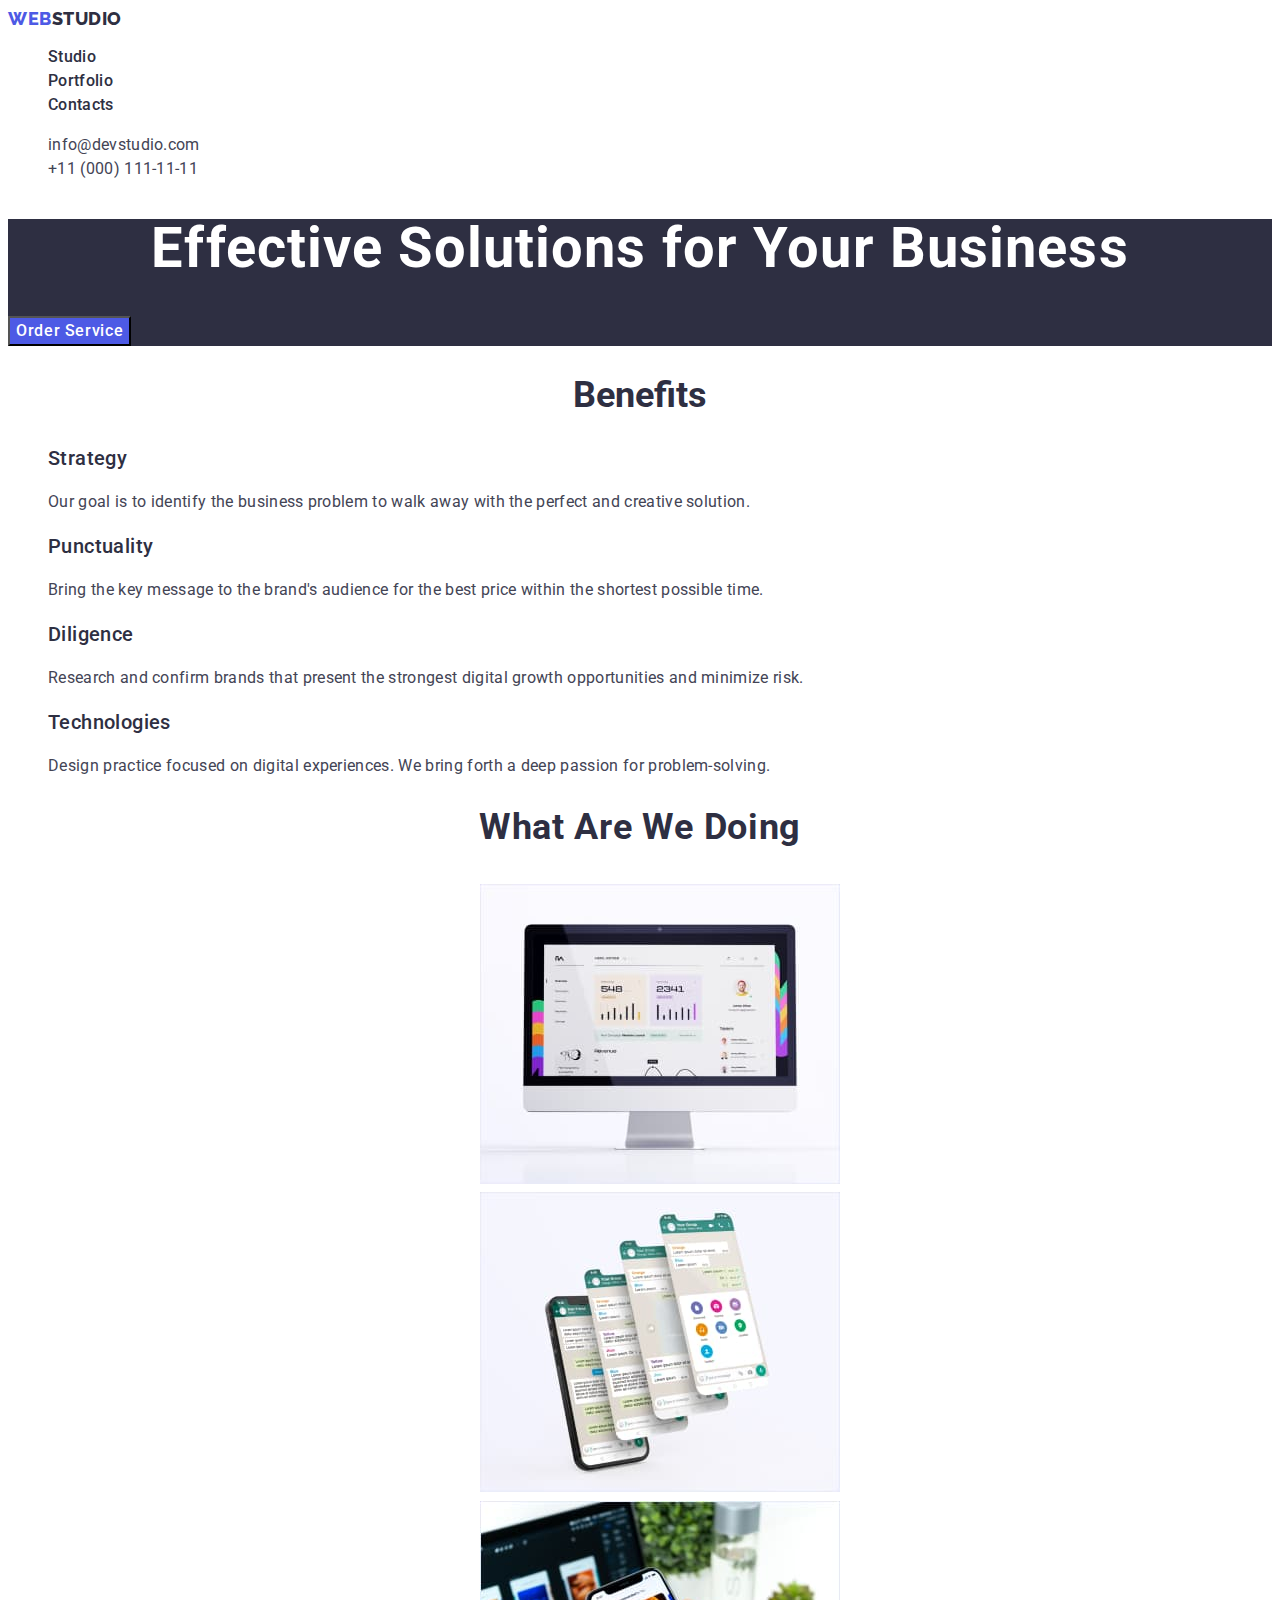
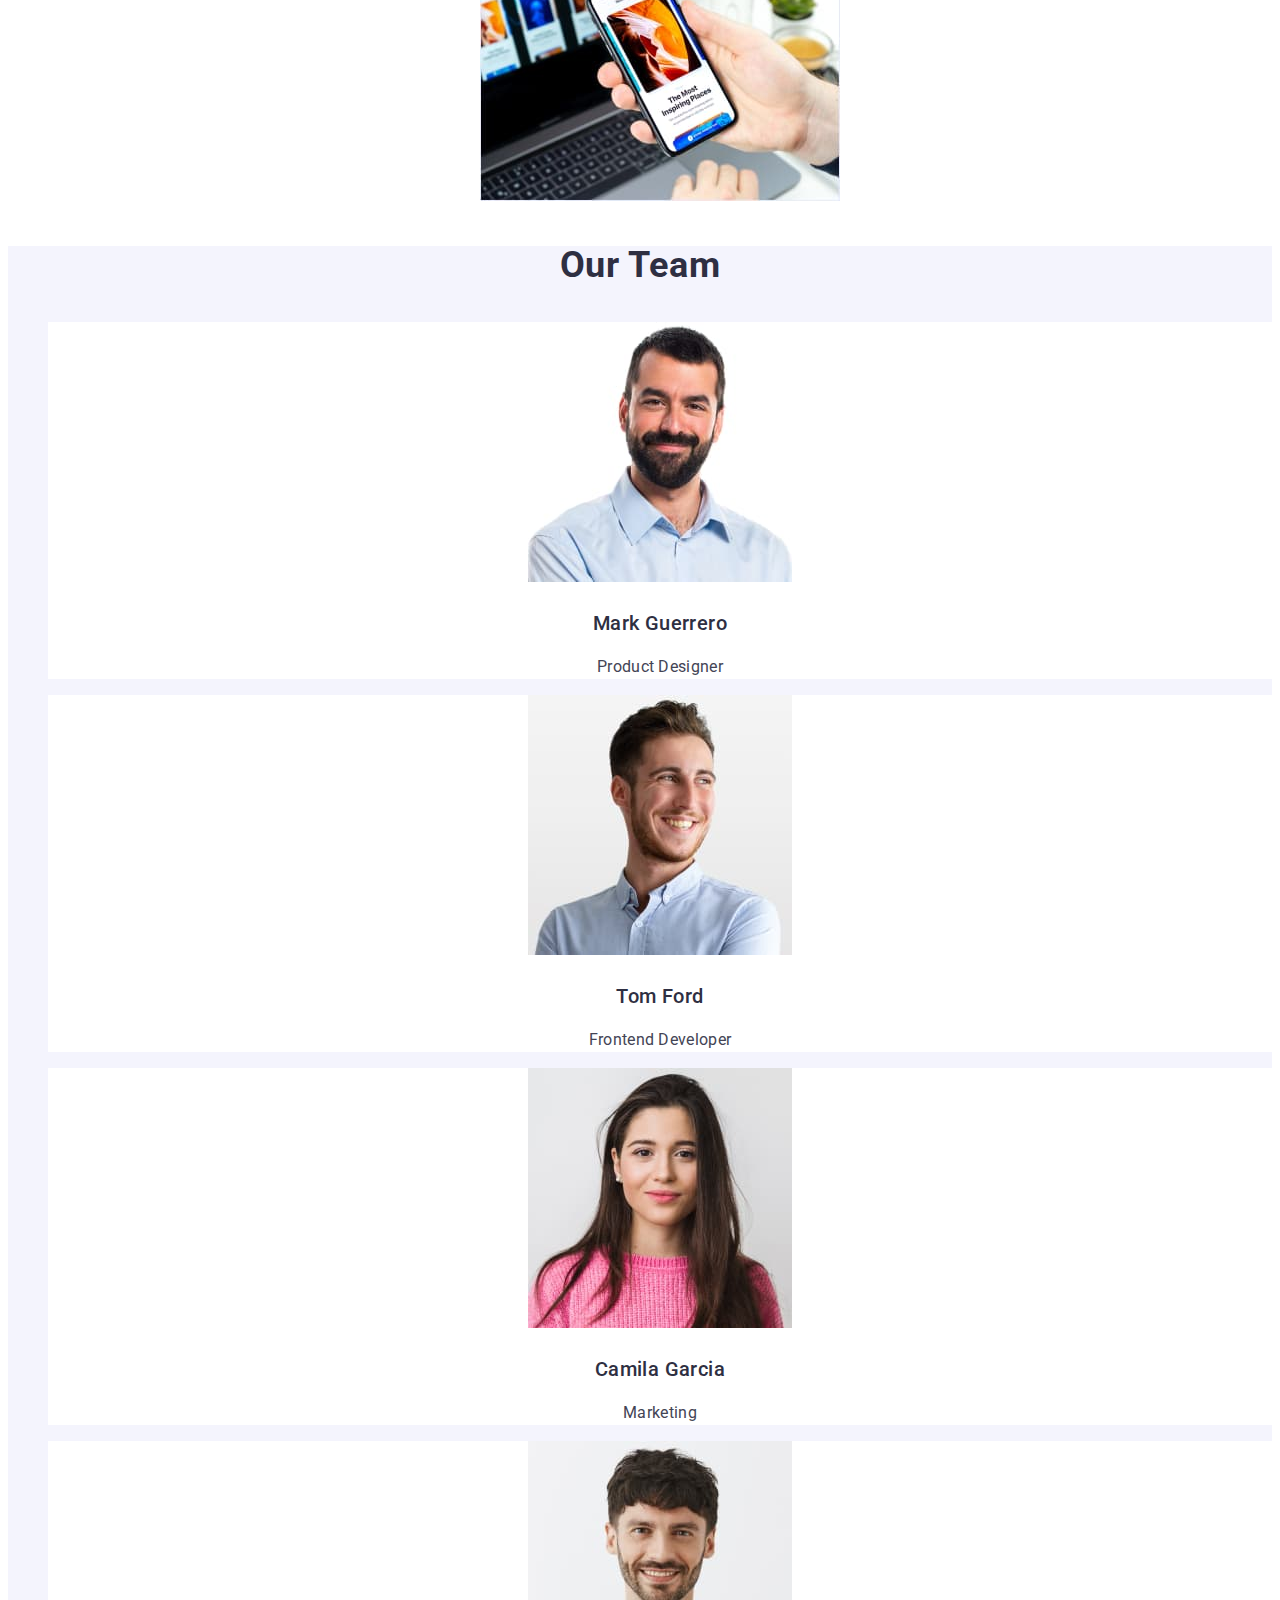
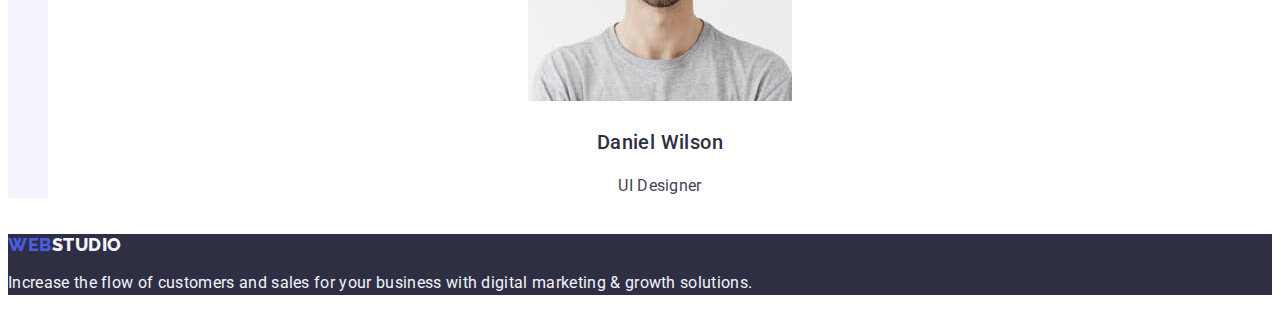
<file: index.html>
<!DOCTYPE html>
<html lang="en">
  <head>
    <meta charset="utf-8" />
    <meta
      name="description"
      content="WEBSTUDIOS description meta tag content"
    />
    <title>WEBSTUDIO</title>
    <link rel="stylesheet" href="./css/styles.css" />
    <link rel="preconnect" href="https://fonts.googleapis.com" />
    <link rel="preconnect" href="https://fonts.gstatic.com" crossorigin />
    <link
      href="https://fonts.googleapis.com/css2?family=Raleway:wght@800&family=Roboto:wght@400;500;700;900&display=swap"
      rel="stylesheet"
    />
  </head>

  <body class="page">
    <!-- Header section -->
    <header class="header">
      <nav class="header-nav">
        <a class="header-logo link" href="./index.html"
          >Web<span class="logo-other">Studio</span></a
        >
        <ul class="header-list list">
          <li><a class="header-item link" href="./index.html">Studio</a></li>
          <li>
            <a class="header-item link" href="./portfolio.html">Portfolio</a>
          </li>
          <li><a class="header-item link" href="">Contacts</a></li>
        </ul>
      </nav>

      <!-- Contacts -->
      <address class="contacts">
        <ul class="contacts-list list">
          <li>
            <a class="contacts-item link" href="mailto:info@devstudio.com"
              >info@devstudio.com</a
            >
          </li>
          <li>
            <a class="contacts-item link" href="tel:+110001111111"
              >+11 (000) 111-11-11</a
            >
          </li>
        </ul>
      </address>
    </header>
    <!-- Main block -->
    <main class="main">
      <!--Order section  -->
      <section class="section order">
        <h1 class="order-title">Effective Solutions for Your Business</h1>
        <button class="order-btn" type="button">Order Service</button>
      </section>

      <!-- Benefits section-->
      <section class="section benefits">
        <h2 class="benefits-title">Benefits</h2>
        <ul class="benefits-list list">
          <li class="benefits-item">
            <h3 class="benefits-item-title">Strategy</h3>
            <p class="text benefits-title-par">
              Our goal is to identify the business problem to walk away with the
              perfect and creative solution.
            </p>
          </li>

          <li class="benefits-item">
            <h3 class="benefits-item-title">Punctuality</h3>
            <p class="text benefits-title-par">
              Bring the key message to the brand's audience for the best price
              within the shortest possible time.
            </p>
          </li>

          <li class="benefits-item">
            <h3 class="benefits-item-title">Diligence</h3>
            <p class="text benefits-title-par">
              Research and confirm brands that present the strongest digital
              growth opportunities and minimize risk.
            </p>
          </li>

          <li class="benefits-item">
            <h3 class="benefits-item-title">Technologies</h3>
            <p class="text benefits-title-par">
              Design practice focused on digital experiences. We bring forth a
              deep passion for problem-solving.
            </p>
          </li>
        </ul>
      </section>

      <!-- Working section -->
      <section class="section working">
        <h2 class="title working">What are we doing</h2>
        <ul class="working-list list">
          <li class="working-item">
            <img
              class="working-img site"
              src="./images/img1.jpg"
              alt="Сomputer site"
              width="360"
              height="300"
            />
          </li>

          <li class="working-item">
            <img
              class="working-img mess"
              src="./images/img2.jpg"
              alt="Messenger"
              width="360"
              height="300"
            />
          </li>

          <li class="working-item">
            <img
              class="working-img tel"
              src="./images/img3.jpg"
              alt="Telephone sites"
              width="360"
              height="300"
            />
          </li>
        </ul>
      </section>

      <!-- Team section-->
      <section class="section team">
        <h2 class="title team">Our Team</h2>
        <ul class="team-list list">
          <li class="team-item">
            <img
              class="team-img p-designer"
              src="./images/img(0).jpg"
              alt="A dark-haired man with a thick black beard in a blue collared shirt"
              width="264"
              height="260"
            />
            <h3 class="team-title">Mark Guerrero</h3>
            <p class="position">Product Designer</p>
          </li>

          <li class="team-item">
            <img
              class="team-img developer"
              src="./images/img(1).jpg"
              alt="smiling fair-haired man with light stubble in a blue shirt"
              width="264"
              height="260"
            />
            <h3 class="team-title">Tom Ford</h3>
            <p class="position">Frontend Developer</p>
          </li>

          <li class="team-item">
            <img
              class="team-img marketing"
              src="./images/img(2).jpg"
              alt="a girl with long dark hair in a pink sweater"
              width="264"
              height="260"
            />
            <h3 class="team-title">Camila Garcia</h3>
            <p class="position">Marketing</p>
          </li>

          <li class="team-item">
            <img
              class="team-img ui-designer"
              src="./images/img(3).jpg"
              alt="smiling dark-haired man in a gray t-shirt"
              width="264"
              height="260"
            />
            <h3 class="team-title">Daniel Wilson</h3>
            <p class="position">UI Designer</p>
          </li>
        </ul>
      </section>
    </main>

    <!-- Footer block -->
    <footer class="footer">
      <a class="footer-logo link" href="./index.html"
        >Web<span class="logo-white">Studio</span></a
      >

      <!-- exhortation -->
      <p class="exhortation">
        Increase the flow of customers and sales for your business with digital
        marketing & growth solutions.
      </p>
    </footer>
  </body>
</html>
</file>
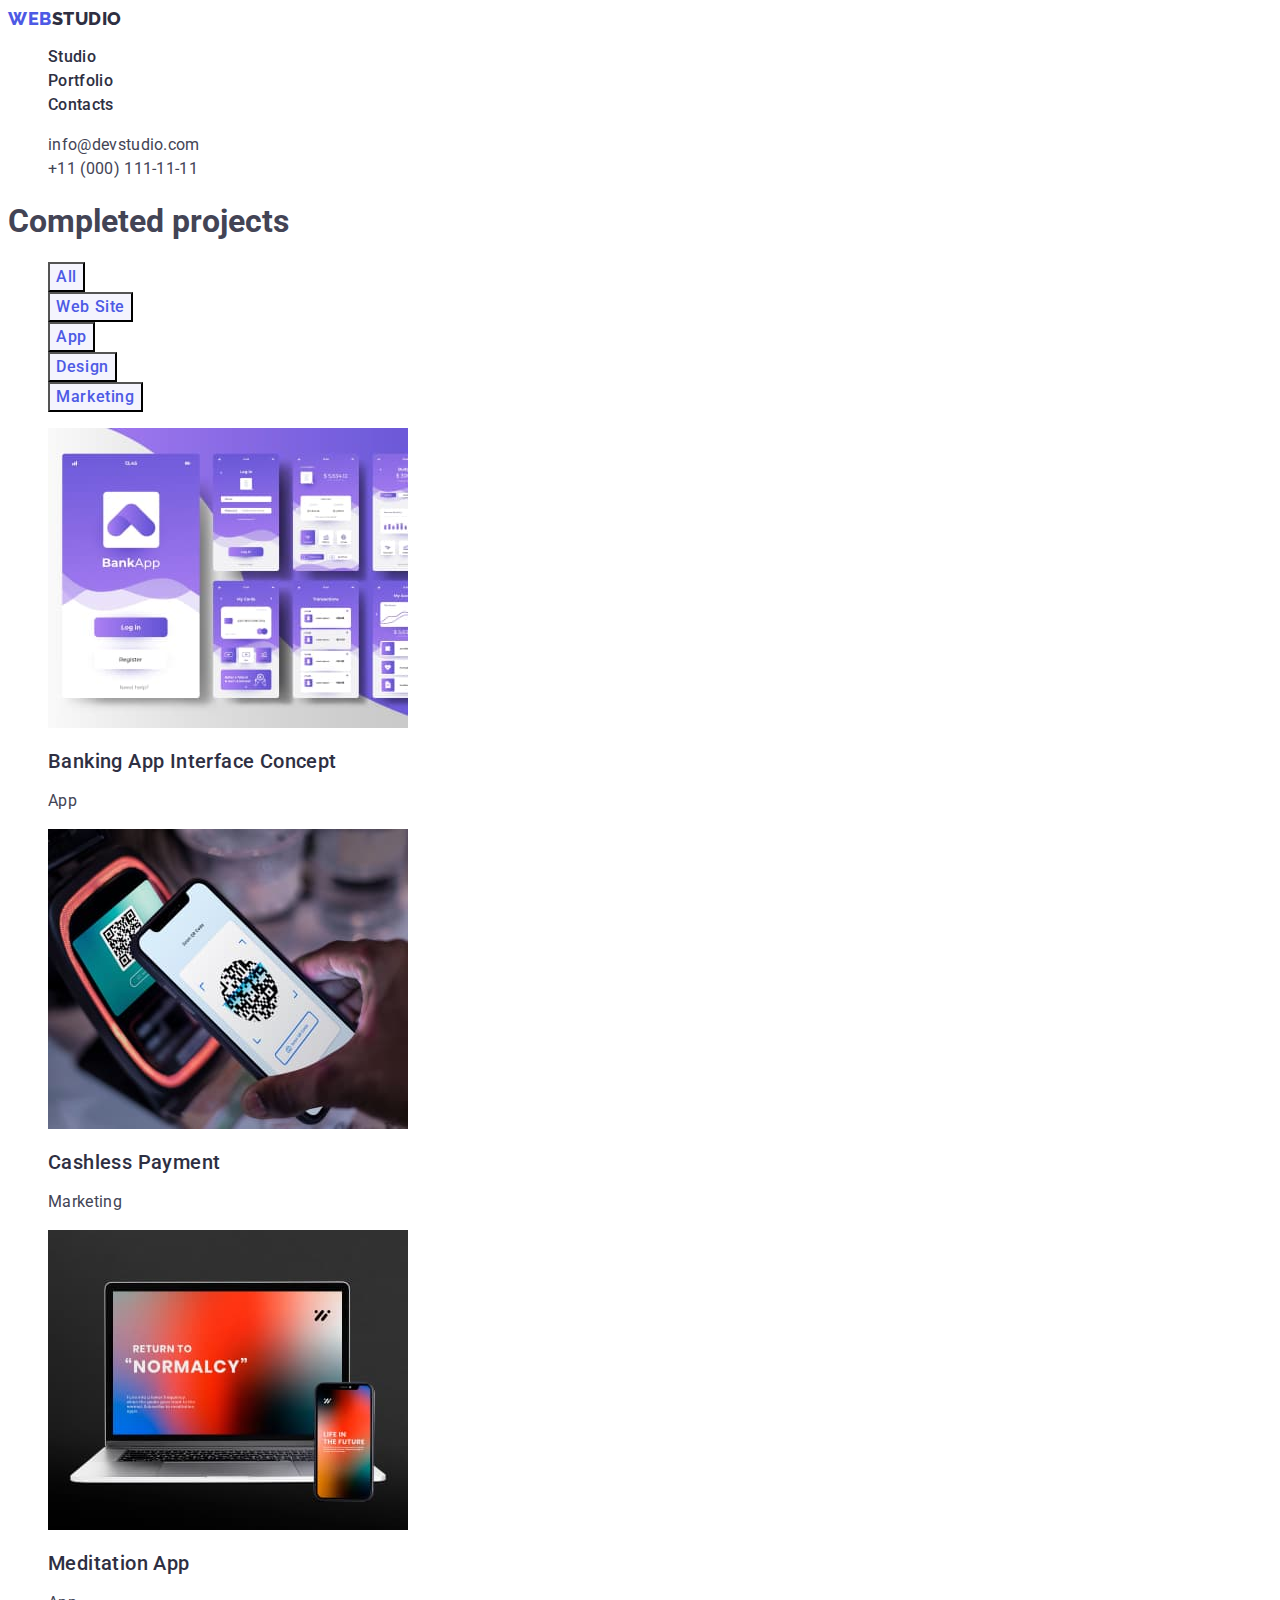
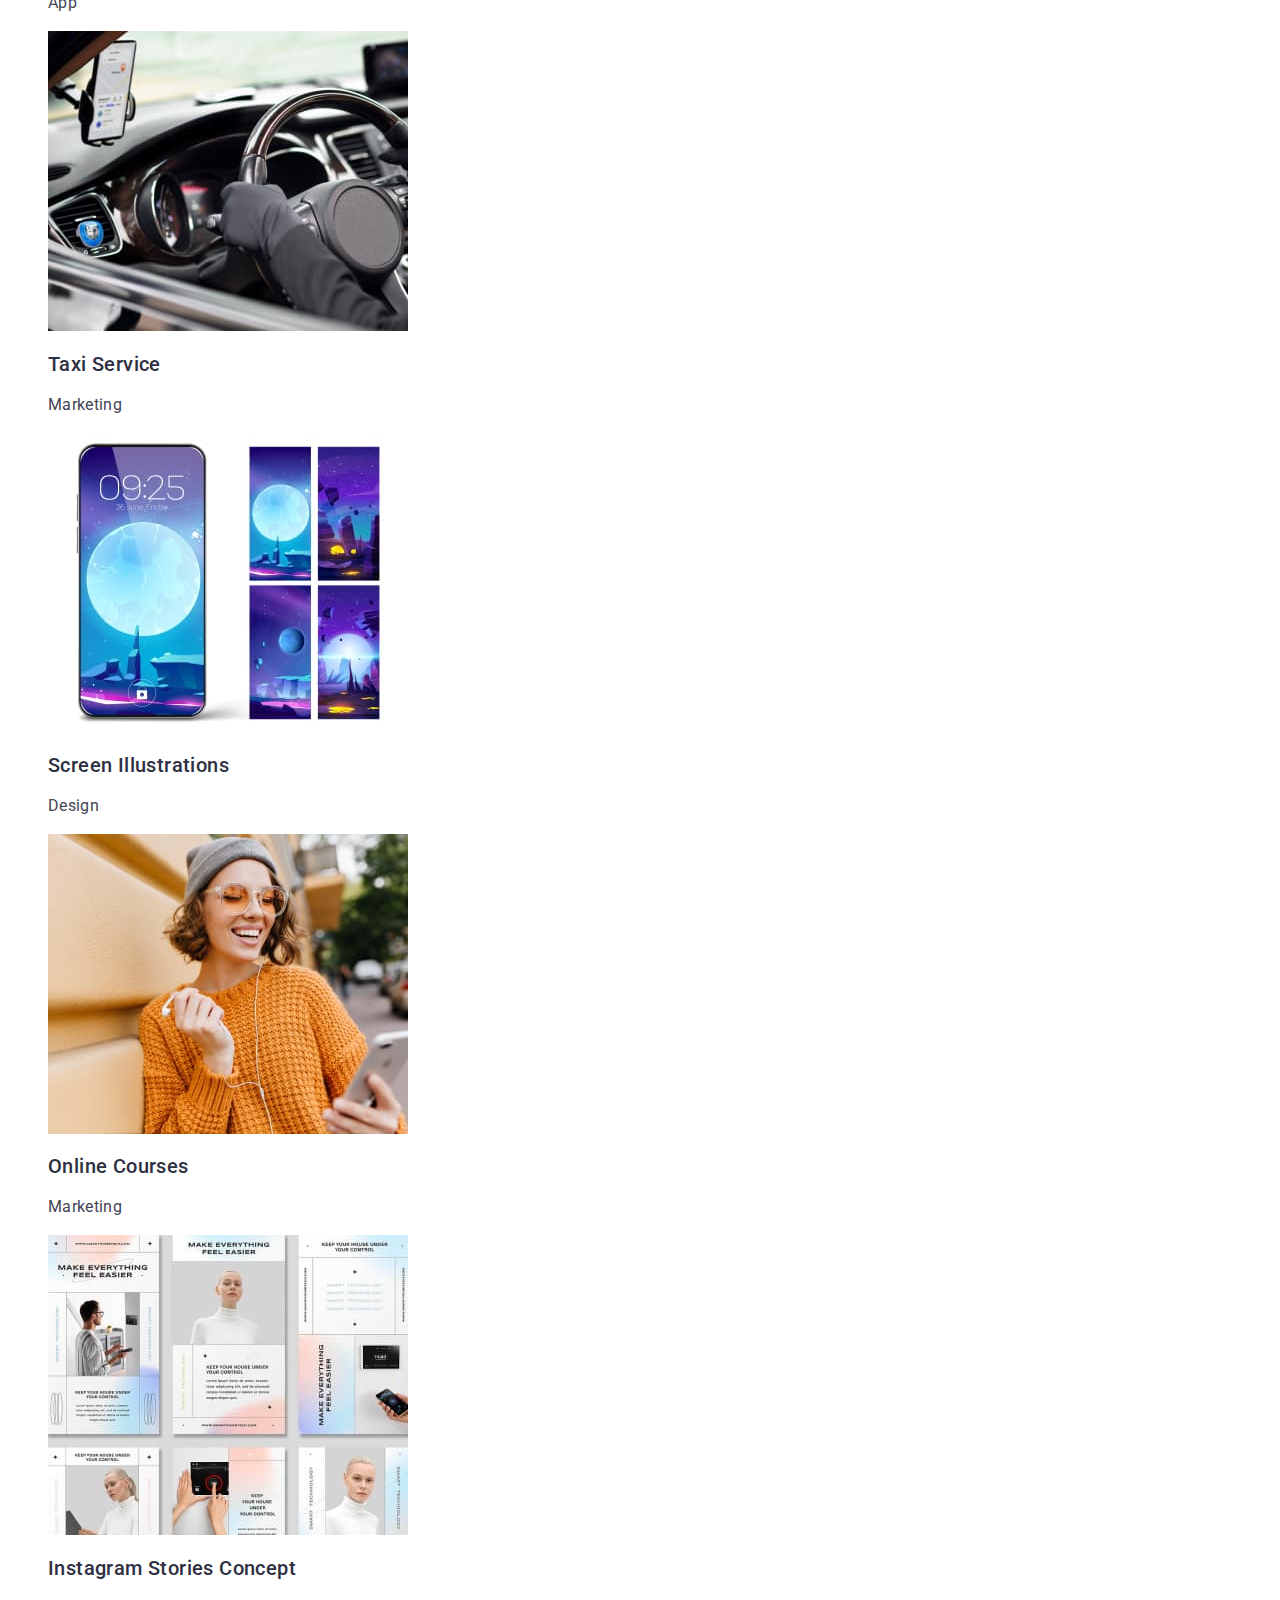
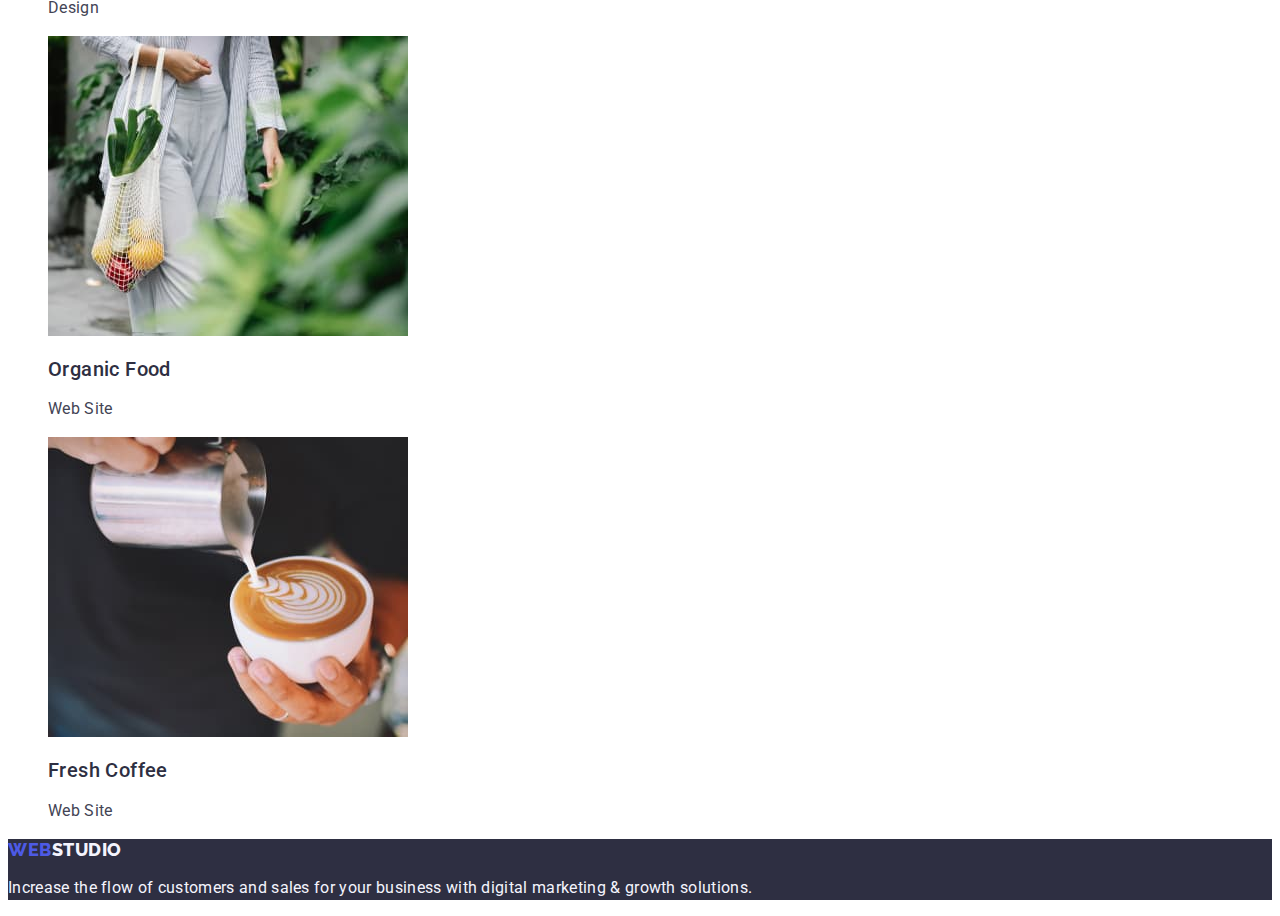
<file: portfolio.html>
<!DOCTYPE html>
<html lang="en">
  <head>
    <meta charset="utf-8" />
    <meta name="description" content="WEBSTUDIOS Portfolio" />
    <title>Portfolio</title>
    <link rel="stylesheet" href="./css/styles.css" />
    <link rel="preconnect" href="https://fonts.googleapis.com" />
    <link rel="preconnect" href="https://fonts.gstatic.com" crossorigin />
    <link
      href="https://fonts.googleapis.com/css2?family=Raleway:wght@800&family=Roboto:wght@400;500;700;900&display=swap"
      rel="stylesheet"
    />
  </head>

  <body class="page">
    <!-- Header section -->
    <header class="header">
      <nav class="header-nav">
        <a class="header-logo link" href="./index.html"
          >Web<span class="logo-other">Studio</span></a
        >
        <ul class="header-list list">
          <li><a class="header-item link" href="./index.html">Studio</a></li>
          <li>
            <a class="header-item link" href="./portfolio.html">Portfolio</a>
          </li>
          <li><a class="header-item link" href="">Contacts</a></li>
        </ul>
      </nav>

      <!-- Contacts -->
      <address class="contacts">
        <ul class="contacts-list list">
          <li>
            <a class="contacts-item link" href="mailto:info@devstudio.com"
              >info@devstudio.com</a
            >
          </li>
          <li>
            <a class="contacts-item link" href="tel:+110001111111"
              >+11 (000) 111-11-11</a
            >
          </li>
        </ul>
      </address>
    </header>

    <!-- main block -->
    <main>
      <section>
        <h1>Completed projects</h1>

        <ul class="list">
          <li><button class="portfolio-btn" type="button">All</button></li>
          <li><button class="portfolio-btn" type="button">Web Site</button></li>
          <li><button class="portfolio-btn" type="button">App</button></li>
          <li><button class="portfolio-btn" type="button">Design</button></li>
          <li>
            <button class="portfolio-btn" type="button">Marketing</button>
          </li>
        </ul>

        <ul class="list">
          <li>
            <a class="link" href="">
              <img
                src="./images/img4.jpg"
                alt="banking application interface in purple"
                width="360"
                height="300"
              />
              <h2 class="project-name">Banking App Interface Concept</h2>
              <p class="scope-project">App</p>
            </a>
          </li>

          <li>
            <a class="link" href="">
              <img
                src="./images/img5.jpg"
                alt="payment by phone"
                width="360"
                height="300"
              />
              <h2 class="project-name">Cashless Payment</h2>
              <p class="scope-project">Marketing</p>
            </a>
          </li>

          <li>
            <a class="link" href="">
              <img
                src="./images/img6.jpg"
                alt="the interface of the App for meditation on a smartphone and phone"
                width="360"
                height="300"
              />
              <h2 class="project-name">Meditation App</h2>
              <p class="scope-project">App</p>
            </a>
          </li>

          <li>
            <a class="link" href="">
              <img
                src="./images/img7.jpg"
                alt="hands in black gloves hold the steering wheel of the car"
                width="360"
                height="300"
              />

              <h2 class="project-name">Taxi Service</h2>
              <p class="scope-project">Marketing</p>
            </a>
          </li>

          <li>
            <a class="link" href="">
              <img
                src="./images/img8.jpg"
                alt="background image on the smartphone screen with the moon and different variations of this image"
                width="360"
                height="300"
              />
              <h2 class="project-name">Screen Illustrations</h2>
              <p class="scope-project">Design</p>
            </a>
          </li>

          <li>
            <a class="link" href="">
              <img
                src="./images/img9.jpg"
                alt="a girl in a yellow sweater is smiling and listening to online courses in headphones using a smartphone"
                width="360"
                height="300"
              />
              <h2 class="project-name">Online Courses</h2>
              <p class="scope-project">Marketing</p>
            </a>
          </li>

          <li>
            <a class="link" href="">
              <img
                src="./images/img10.jpg"
                alt="several options for posts on Instagram"
                width="360"
                height="300"
              />
              <h2 class="project-name">Instagram Stories Concept</h2>
              <p class="scope-project">Design</p>
            </a>
          </li>

          <li>
            <a class="link" href="">
              <img
                src="./images/img11.jpg"
                alt="a woman carries vegetables in a bag in the form of a net"
                width="360"
                height="300"
              />
              <h2 class="project-name">Organic Food</h2>
              <p class="scope-project">Web Site</p>
            </a>
          </li>

          <li>
            <a class="link" href="">
              <img
                src="./images/img12.jpg"
                alt="making coffee"
                width="360"
                height="300"
              />
              <h2 class="project-name">Fresh Coffee</h2>
              <p class="scope-project">Web Site</p>
            </a>
          </li>
        </ul>
      </section>
    </main>

    <!-- Footer block -->
    <footer class="footer">
      <a class="footer-logo link" href="./index.html"
        >Web<span class="logo-white">Studio</span></a
      >

      <!-- exhortation -->
      <p class="exhortation">
        Increase the flow of customers and sales for your business with digital
        marketing & growth solutions.
      </p>
    </footer>
  </body>
</html>
</file>
<file: css/styles.css>
:root {
  --white: #fff;
  --navyblue: #2e2f42;
  --slate: #434455;
  --iris: #4d5ae5;
  --ocean: #404bbf;
  --cloud: #f4f4fd;
}

.link {
  text-decoration: none;
  color: currentColor;
  font-style: normal;
}

.list {
  list-style: none;
}

.page {
  font-family: 'Roboto', sans-serif;
  background-color: var(--white);
  color: var(--slate)
}

/* HEADER */

.header-nav {
}

.header-logo {
  color: var(--iris);
  font-size: 18px;
  font-family: 'Raleway', sans-serif;
  font-weight: 800;
  line-height: 1.17;
  letter-spacing: 0.54px;
  text-transform: uppercase;
}

.logo-other {
color: var(--navyblue);
}

.header-list {
}

.header-item {
  font-weight: 500;
  line-height: 1.5;
  letter-spacing: 0.02em;
  color: var(--navyblue);
}

.header-item:hover,
.header-item:focus {
  color: var(--ocean);
}

.contacts {
  font-style: normal;
}

.contacts-list {
}

.contacts-item {
  line-height: 1.5;
  letter-spacing: 0.02em;
}

.contacts-item:hover,
.contacts-item:focus {
  color: var(--ocean);
}

/* MAIN */
.main {
}

.section {
}

.order {
  background-color: var(--navyblue);
  font-family: "Roboto", sans-serif;
  font-size: 16px;
  line-height: 1.5;
  letter-spacing: 0.04em;
}

.order-title {
  color: var(--white);
  text-align: center;
  font-size: 56px;
  line-height: 1.07;
  letter-spacing: 1.12px;
}

.order-btn {
  cursor: pointer;
  background: var(--iris);
  color: var(--white);
  font-family: "Roboto", sans-serif;
  font-weight: 500;
  font-size: 16px;
  line-height: 1.5;
  letter-spacing: 0.04em;
}

.order-btn:hover,
.order-btn:focus {
  background-color: var(--ocean);
}

/* benefits */
.benefits {
}

.benefits-title {
  font-size: 36px;
  line-height: 1.11;
  text-align: center;
  color: var(--navyblue);
}

.benefits-list {
}

.benefits-item {
}

.benefits-item-title {
  font-size: 20px;
  font-weight: 500;
  line-height: 1.2;
  letter-spacing: 0.4px;
  color: var(--navyblue);
}

.text {
  color: var(--slate);
  line-height: 1.5;
  letter-spacing: 0.32px;
  font-size: 16px;
}

.benefits-title-par {
  font-size: 16px;
  line-height: 1.5;
  letter-spacing: 0.02em;
  color: var(--slate);
}
.working {
  font-size: 36px;
  line-height: 1.11;
  text-align: center;
  letter-spacing: 0.02em;
}

.title {
  font-size: 1.17;
  letter-spacing: 0.72px;
  text-transform: capitalize;
  letter-spacing: 0.02em;
  color: var(--navyblue);
}

.working-list {
}

.working-item {
}

.working-img {
}

.site {
}

.mess {
}

.tel {
}

.team {
  background-color: var(--cloud);
    font-size: 36px;
      line-height: 1.11;
      text-align: center;
      letter-spacing: 0.02em;
      color: var(--navyblue);
}

.team-list {
}

.team-item {
  background-color: var(--white);
}

.team-img {
}

.p-designer {
}

.team-title {
  font-size: 20px;
  font-weight: 500;
  line-height: 1.2;
  letter-spacing: 0.4px;
  color: var(--navyblue);
}

.position {
  color: var(--slate);
  line-height: 1.5;
  letter-spacing: 0.32px;
  font-size: 16px;
  letter-spacing: 0.02em;
}

.developer {
}

.marketing {
}

.ui-designer {
}

.footer {
  background-color: var(--navyblue);
}

.footer-logo {
  font-family: 'Raleway', sans-serif;
  font-size: 18px;
  font-weight: 800;
  line-height: 1.17;
  letter-spacing: 0.54px;
  text-transform: uppercase;
  color: var(--iris);
}

.logo-white{
  color: var(--cloud);
}

.exhortation {
  color: var(--cloud);
  line-height: 1.5;
  letter-spacing: 0.32px;
}

.portfolio-btn{
font-family: "Roboto", sans-serif;
font-size: 16px;
letter-spacing: 0.04em;
  background-color: var(--cloud);
color: var(--iris);
    text-align: center;
    font-weight: 500;
    line-height: 1.5;
    letter-spacing: 0.64px;
    cursor: pointer;
}

.portfolio-btn:hover,
.portfolio-btn:focus {
    background-color: var(--ocean);
        color: var(--white);
}

.project-name {
  font-weight: 500;
  font-size: 20px;
  line-height: 1.2;
  letter-spacing: 0.02em;
  color: var(--navyblue);
}

.scope-project {
font-size: 16px;
line-height: 1.5;
letter-spacing: 0.02em;
color: var(--slate);
}
</file>
